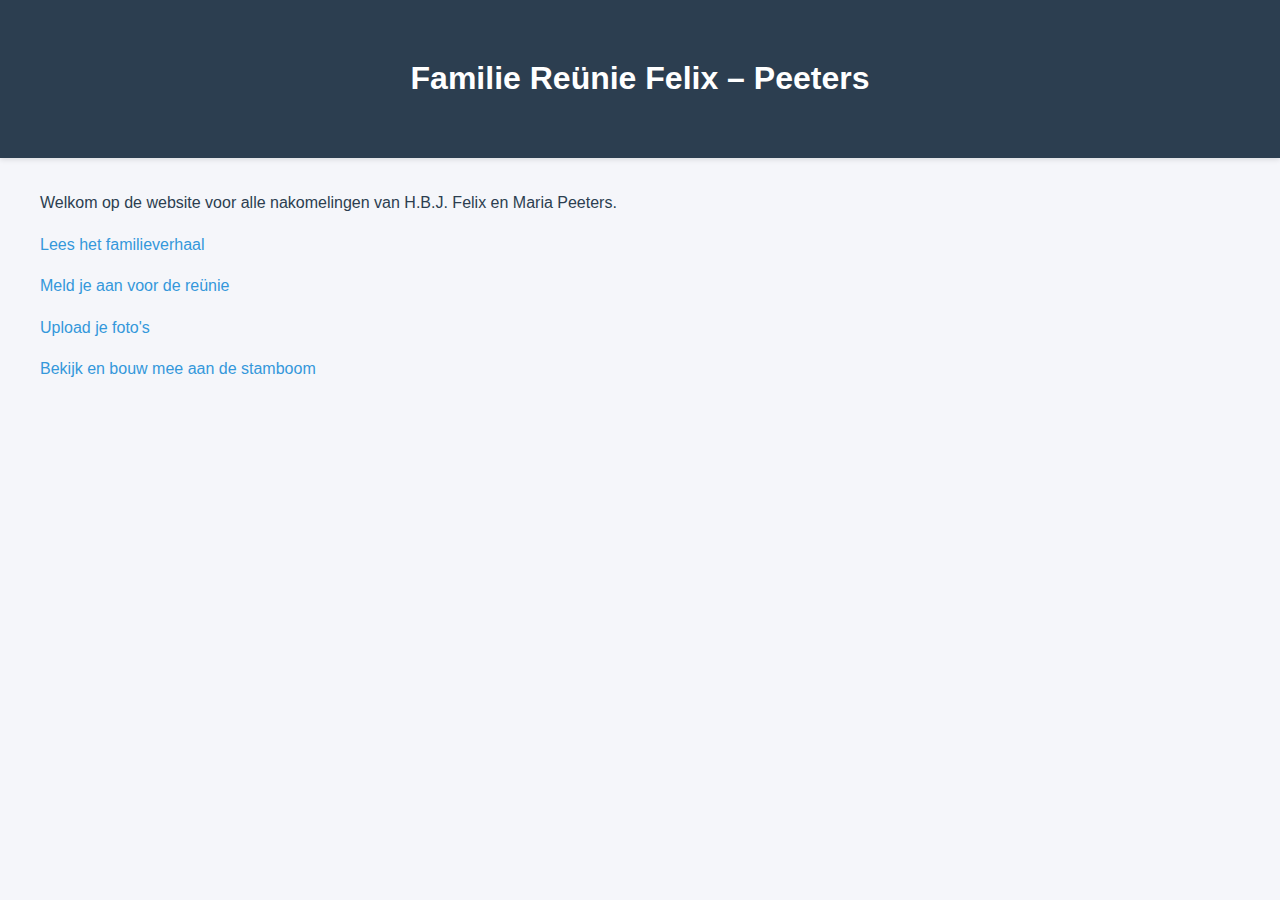
<file: index.html>
<!DOCTYPE html>
<html lang="nl">
<head>
    <meta charset="UTF-8">
    <title>Familie Reünie Felix – Peeters</title>
    <link rel="stylesheet" href="style.css">
</head>
<body>
    <header><h1>Familie Reünie Felix – Peeters</h1></header>
    <main>
        <p>Welkom op de website voor alle nakomelingen van H.B.J. Felix en Maria Peeters.</p>
        <p><a href="verhaal.html">Lees het familieverhaal</a></p>
        <p><a href="aanmelden.html">Meld je aan voor de reünie</a></p>
        <p><a href="fotos-delen.html">Upload je foto's</a></p>
        <p><a href="stamboom.html">Bekijk en bouw mee aan de stamboom</a></p>
    </main>
</body>
</html>
</file>
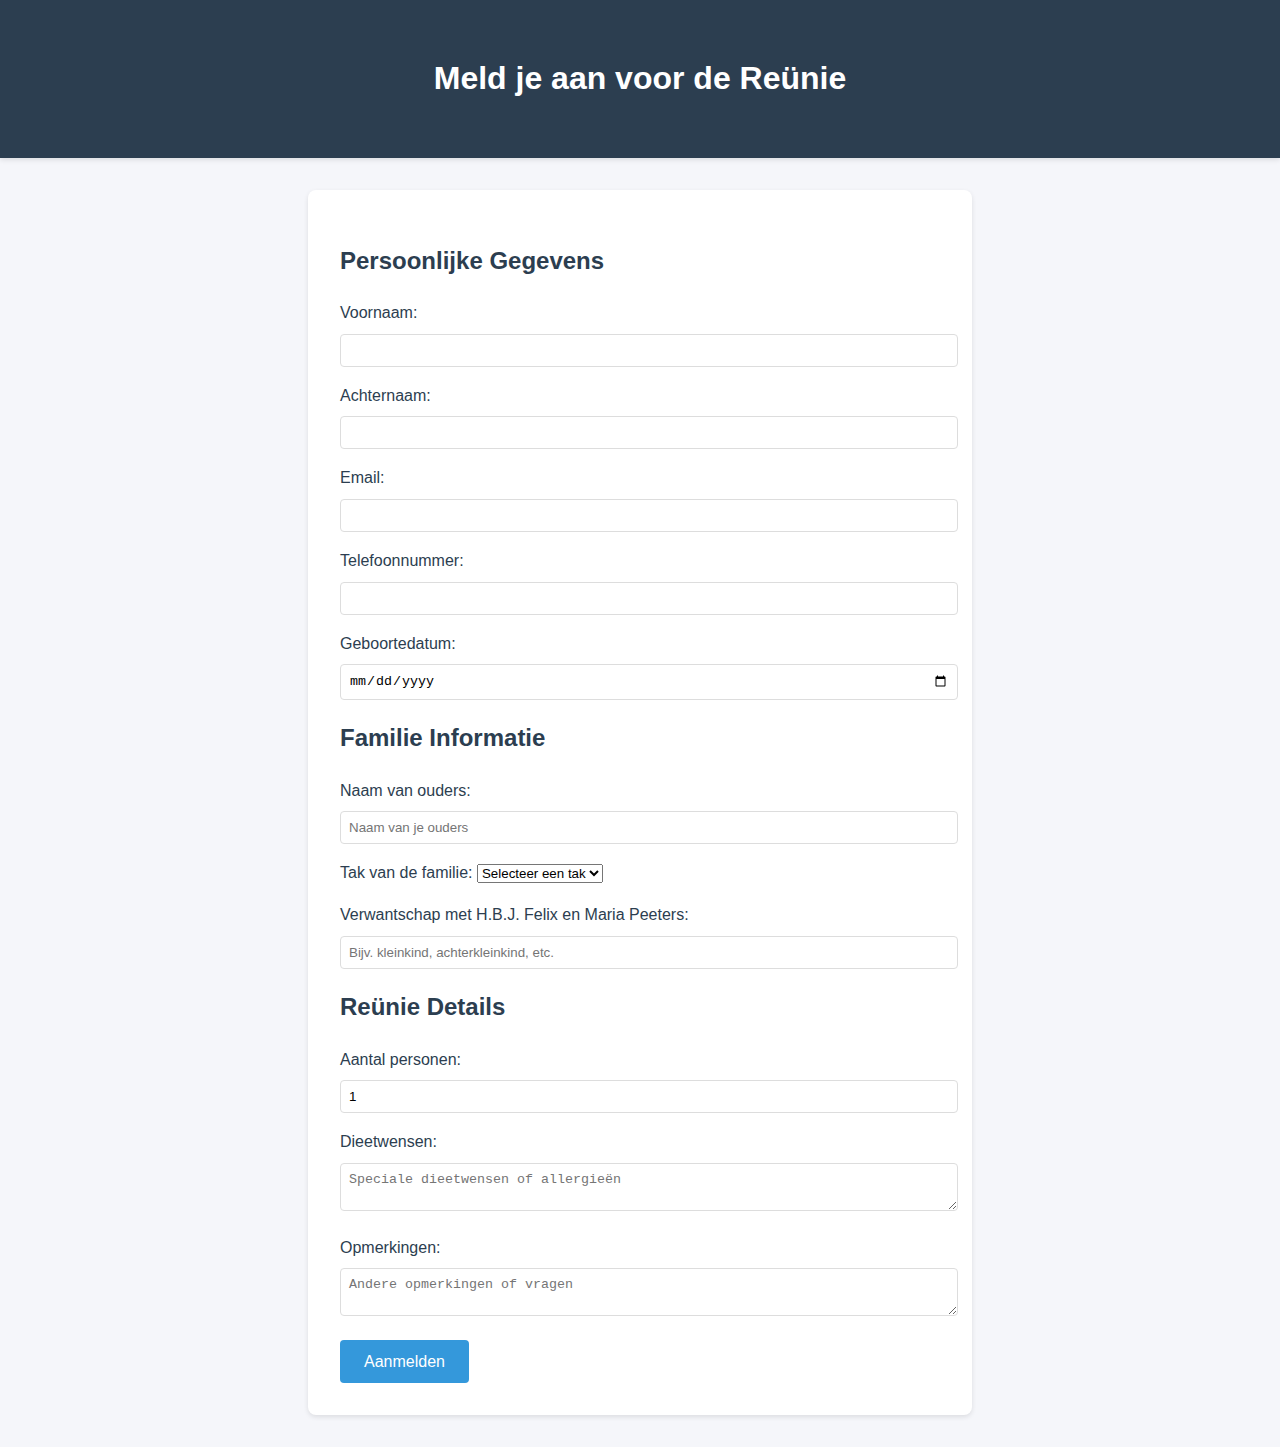
<file: aanmelden.html>
<!DOCTYPE html>
<html lang="nl">
<head>
    <meta charset="UTF-8">
    <title>Aanmelden</title>
    <link rel="stylesheet" href="style.css">
</head>
<body>
    <header><h1>Meld je aan voor de Reünie</h1></header>
    <main>
        <form action="https://formspree.io/f/mexample" method="POST">
            <h2>Persoonlijke Gegevens</h2>
            <label>Voornaam: <input type="text" name="voornaam" required></label>
            <label>Achternaam: <input type="text" name="achternaam" required></label>
            <label>Email: <input type="email" name="email" required></label>
            <label>Telefoonnummer: <input type="tel" name="telefoon"></label>
            <label>Geboortedatum: <input type="date" name="geboortedatum"></label>

            <h2>Familie Informatie</h2>
            <label>Naam van ouders: <input type="text" name="ouders" placeholder="Naam van je ouders"></label>
            <label>Tak van de familie: 
                <select name="familie_tak" required>
                    <option value="">Selecteer een tak</option>
                    <option value="felix">Felix</option>
                    <option value="peeters">Peeters</option>
                    <option value="beide">Beide</option>
                </select>
            </label>
            <label>Verwantschap met H.B.J. Felix en Maria Peeters: 
                <input type="text" name="verwantschap" placeholder="Bijv. kleinkind, achterkleinkind, etc.">
            </label>

            <h2>Reünie Details</h2>
            <label>Aantal personen: <input type="number" name="aantal_personen" min="1" value="1" required></label>
            <label>Dieetwensen: <textarea name="dieetwensen" placeholder="Speciale dieetwensen of allergieën"></textarea></label>
            <label>Opmerkingen: <textarea name="opmerkingen" placeholder="Andere opmerkingen of vragen"></textarea></label>

            <button type="submit">Aanmelden</button>
        </form>
    </main>
</body>
</html>
</file>
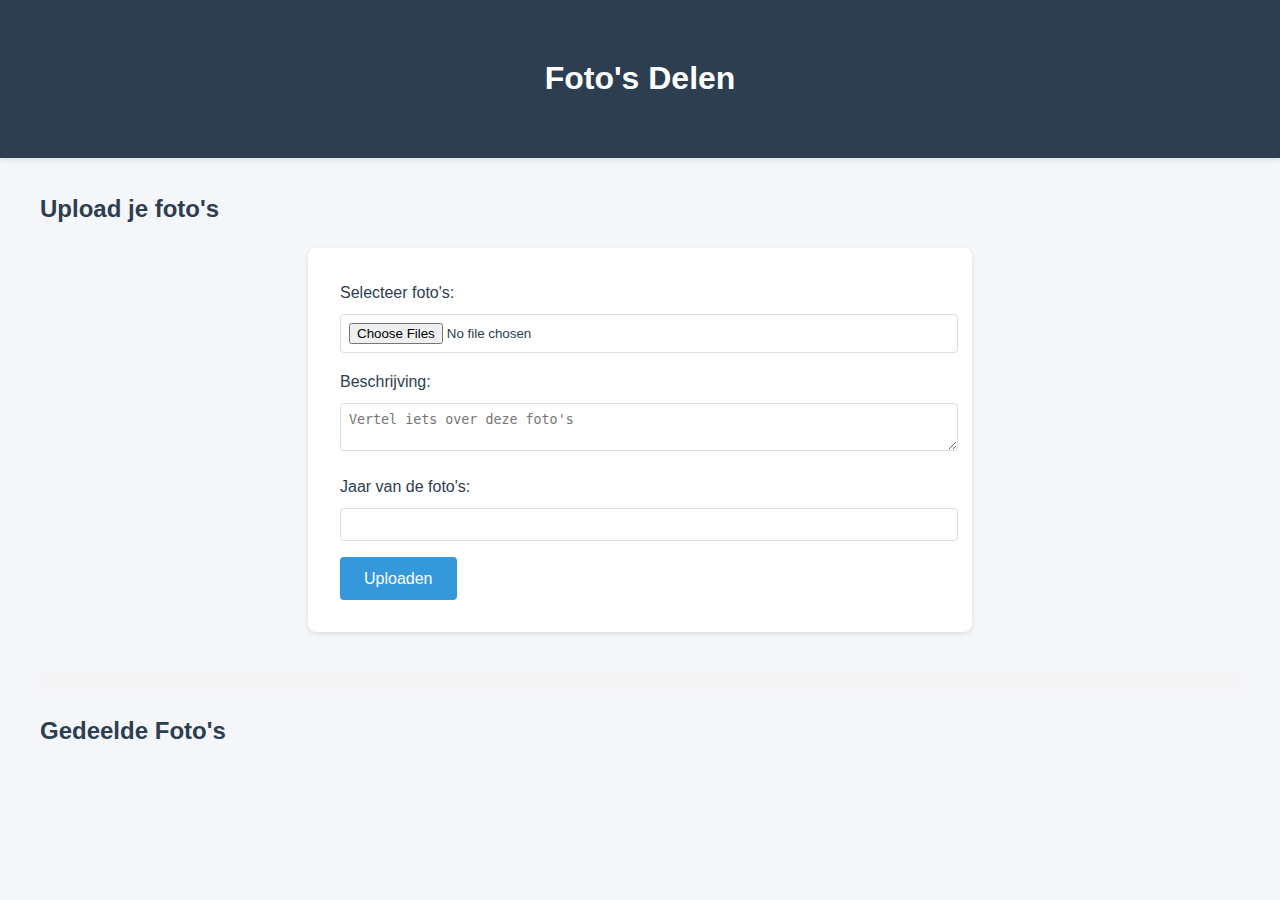
<file: fotos-delen.html>
<!DOCTYPE html>
<html lang="nl">
<head>
    <meta charset="UTF-8">
    <title>Foto's Delen</title>
    <link rel="stylesheet" href="style.css">
</head>
<body>
    <header><h1>Foto's Delen</h1></header>
    <main>
        <section class="upload-section">
            <h2>Upload je foto's</h2>
            <form id="uploadForm">
                <label>Selecteer foto's: <input type="file" id="fileInput" name="fotos" multiple accept="image/*" required></label>
                <label>Beschrijving: <textarea id="beschrijving" name="beschrijving" placeholder="Vertel iets over deze foto's"></textarea></label>
                <label>Jaar van de foto's: <input type="number" id="jaar" name="jaar" min="1900" max="2024"></label>
                <button type="submit">Uploaden</button>
            </form>
            <div id="uploadStatus" style="margin-top: 10px; padding: 10px; border-radius: 4px;"></div>
            <div id="debugInfo" style="margin-top: 10px; padding: 10px; background: #f5f5f5; border-radius: 4px; font-family: monospace; font-size: 12px;"></div>
        </section>

        <section class="photo-gallery">
            <h2>Gedeelde Foto's</h2>
            <div class="photo-grid" id="photoGrid">
                <!-- Geüploade foto's verschijnen hier -->
            </div>
        </section>
    </main>
    <script>
    const cloudName = 'dumispo3z';
    const uploadPreset = 'familie_reunie_felix';
    const uploadForm = document.getElementById('uploadForm');
    const fileInput = document.getElementById('fileInput');
    const beschrijvingInput = document.getElementById('beschrijving');
    const jaarInput = document.getElementById('jaar');
    const uploadStatus = document.getElementById('uploadStatus');
    const debugInfo = document.getElementById('debugInfo');
    const photoGrid = document.getElementById('photoGrid');

    function showDebugInfo(message) {
        const timestamp = new Date().toLocaleTimeString();
        debugInfo.innerHTML += `<div>[${timestamp}] ${message}</div>`;
    }

    uploadForm.addEventListener('submit', async function(e) {
        e.preventDefault();
        const files = fileInput.files;
        
        if (!files.length) {
            showStatus('Selecteer eerst een foto', 'error');
            return;
        }

        showStatus('Uploaden...', 'info');
        showDebugInfo(`Start upload van ${files.length} foto's`);
        showDebugInfo(`Cloud name: ${cloudName}, Upload preset: ${uploadPreset}`);
        
        for (let i = 0; i < files.length; i++) {
            const file = files[i];
            showDebugInfo(`Verwerken van foto ${i + 1}: ${file.name} (${(file.size / 1024 / 1024).toFixed(2)}MB)`);
            
            const formData = new FormData();
            formData.append('file', file);
            formData.append('upload_preset', uploadPreset);
            
            try {
                showDebugInfo(`Start upload naar Cloudinary...`);
                const response = await fetch(`https://api.cloudinary.com/v1_1/${cloudName}/image/upload`, {
                    method: 'POST',
                    body: formData
                });
                
                showDebugInfo(`Response status: ${response.status}`);
                
                if (!response.ok) {
                    const errorText = await response.text();
                    showDebugInfo(`Error response: ${errorText}`);
                    throw new Error(`HTTP error! status: ${response.status}, message: ${errorText}`);
                }
                
                const data = await response.json();
                showDebugInfo(`Upload succesvol: ${data.secure_url}`);
                
                if (data.secure_url) {
                    addPhotoToGrid(data.secure_url, beschrijvingInput.value, jaarInput.value);
                    showStatus(`Foto ${i + 1} van ${files.length} succesvol geüpload!`, 'success');
                } else {
                    throw new Error('Geen URL ontvangen van Cloudinary');
                }
            } catch (err) {
                console.error('Upload error:', err);
                showDebugInfo(`ERROR: ${err.message}`);
                showStatus(`Fout bij uploaden van foto ${i + 1}: ${err.message}`, 'error');
            }
        }
        
        uploadForm.reset();
    });

    function showStatus(message, type) {
        uploadStatus.textContent = message;
        uploadStatus.style.backgroundColor = type === 'error' ? '#ffebee' : 
                                          type === 'success' ? '#e8f5e9' : 
                                          '#e3f2fd';
        uploadStatus.style.color = type === 'error' ? '#c62828' : 
                                 type === 'success' ? '#2e7d32' : 
                                 '#1565c0';
    }

    function addPhotoToGrid(url, beschrijving, jaar) {
        const div = document.createElement('div');
        div.className = 'photo-item';
        div.innerHTML = `
            <img src="${url}" alt="Familiefoto" style="width: 100%; height: auto;">
            <p>${beschrijving ? beschrijving : ''}</p>
            <p>${jaar ? 'Jaar: ' + jaar : ''}</p>
        `;
        photoGrid.prepend(div);
    }
    </script>
</body>
</html>
</file>
<file: style.css>
:root {
    --primary-color: #2c3e50;
    --secondary-color: #3498db;
    --accent-color: #e74c3c;
    --background-color: #f5f6fa;
    --text-color: #2c3e50;
}

body {
    font-family: 'Segoe UI', Tahoma, Geneva, Verdana, sans-serif;
    line-height: 1.6;
    margin: 0;
    padding: 0;
    background-color: var(--background-color);
    color: var(--text-color);
}

header {
    background-color: var(--primary-color);
    color: white;
    padding: 2rem;
    text-align: center;
    box-shadow: 0 2px 5px rgba(0,0,0,0.1);
}

main {
    max-width: 1200px;
    margin: 2rem auto;
    padding: 0 1rem;
}

form {
    background: white;
    padding: 2rem;
    border-radius: 8px;
    box-shadow: 0 2px 5px rgba(0,0,0,0.1);
    max-width: 600px;
    margin: 0 auto;
}

label {
    display: block;
    margin-bottom: 1rem;
}

input, textarea {
    width: 100%;
    padding: 0.5rem;
    margin-top: 0.5rem;
    border: 1px solid #ddd;
    border-radius: 4px;
}

button {
    background-color: var(--secondary-color);
    color: white;
    padding: 0.8rem 1.5rem;
    border: none;
    border-radius: 4px;
    cursor: pointer;
    font-size: 1rem;
    transition: background-color 0.3s;
}

button:hover {
    background-color: #2980b9;
}

a {
    color: var(--secondary-color);
    text-decoration: none;
    transition: color 0.3s;
}

a:hover {
    color: var(--accent-color);
}

.photo-grid {
    display: grid;
    grid-template-columns: repeat(auto-fill, minmax(250px, 1fr));
    gap: 1rem;
    padding: 1rem;
}

.photo-item {
    background: white;
    padding: 1rem;
    border-radius: 8px;
    box-shadow: 0 2px 5px rgba(0,0,0,0.1);
}

.family-tree {
    background: white;
    padding: 2rem;
    border-radius: 8px;
    box-shadow: 0 2px 5px rgba(0,0,0,0.1);
    margin: 2rem 0;
}

.story-content {
    background: white;
    padding: 2rem;
    border-radius: 8px;
    box-shadow: 0 2px 5px rgba(0,0,0,0.1);
    line-height: 1.8;
}
</file>
